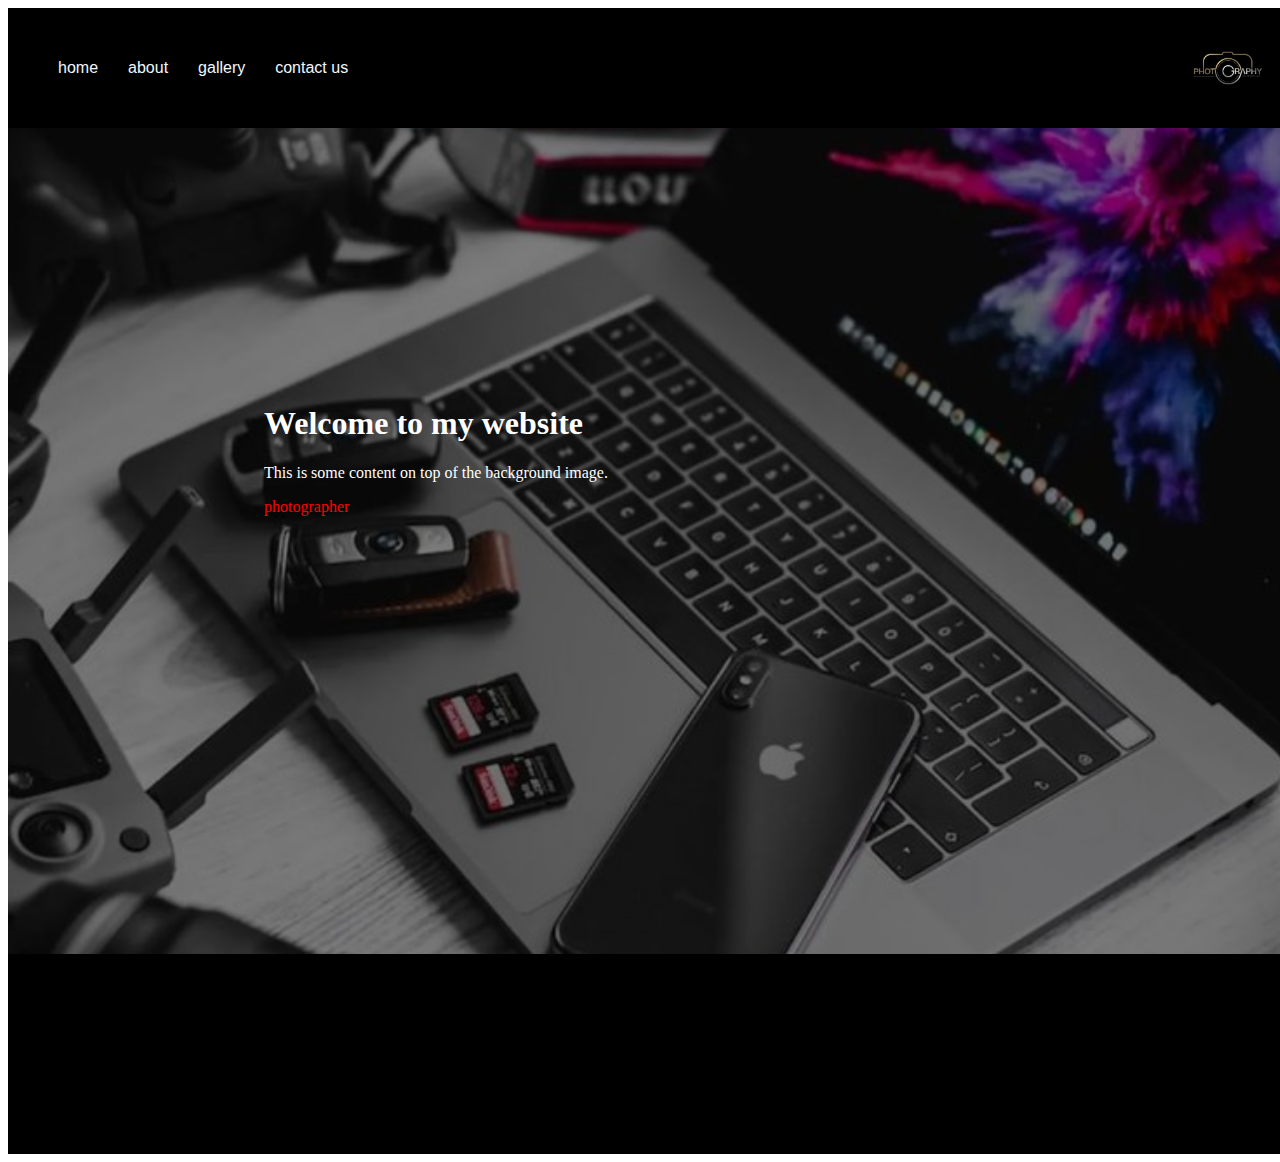
<file: index.html>
<!DOCTYPE html>
<html lang="en">
<head>
    <meta charset="UTF-8">
    <meta name="viewport" content="width=device-width, initial-scale=1.0">
    <link rel="stylesheet" href="style.css">
    <title>photographer</title>
</head>
<body>
    <div class="nav">
        <ul class="li">
            <li><a href="index.html" class="home">home</a></li>
            <li><a href="about.html">about</a></li>
            <li><a href="gallery.html" class="gallery">gallery</a></li>
            <li><a href="contact us.ht,l">contact us</a></li>
        </ul>
        <img src="logo.jpg" alt="logo" class="logo">
        <div >
            
        </div>
    </div>
    <div class="container">
        <h1>Welcome to my website</h1>
        <p>This is some content on top of the background image.</p>
    <div id="animation-container">  
        <div class="animated-element"> photographer</div>
    </div> 
         
      </div>


    <footer>
        &HilbertSpace;website
    </footer>
</body>
<script>
    const animationContainer = document.getElementById('animation-container');

// Start the animation
animationContainer.style.animationPlayState = 'running';

// Stop the animation
animationContainer.style.animationPlayState = 'paused';
</script>
</html>
</file>
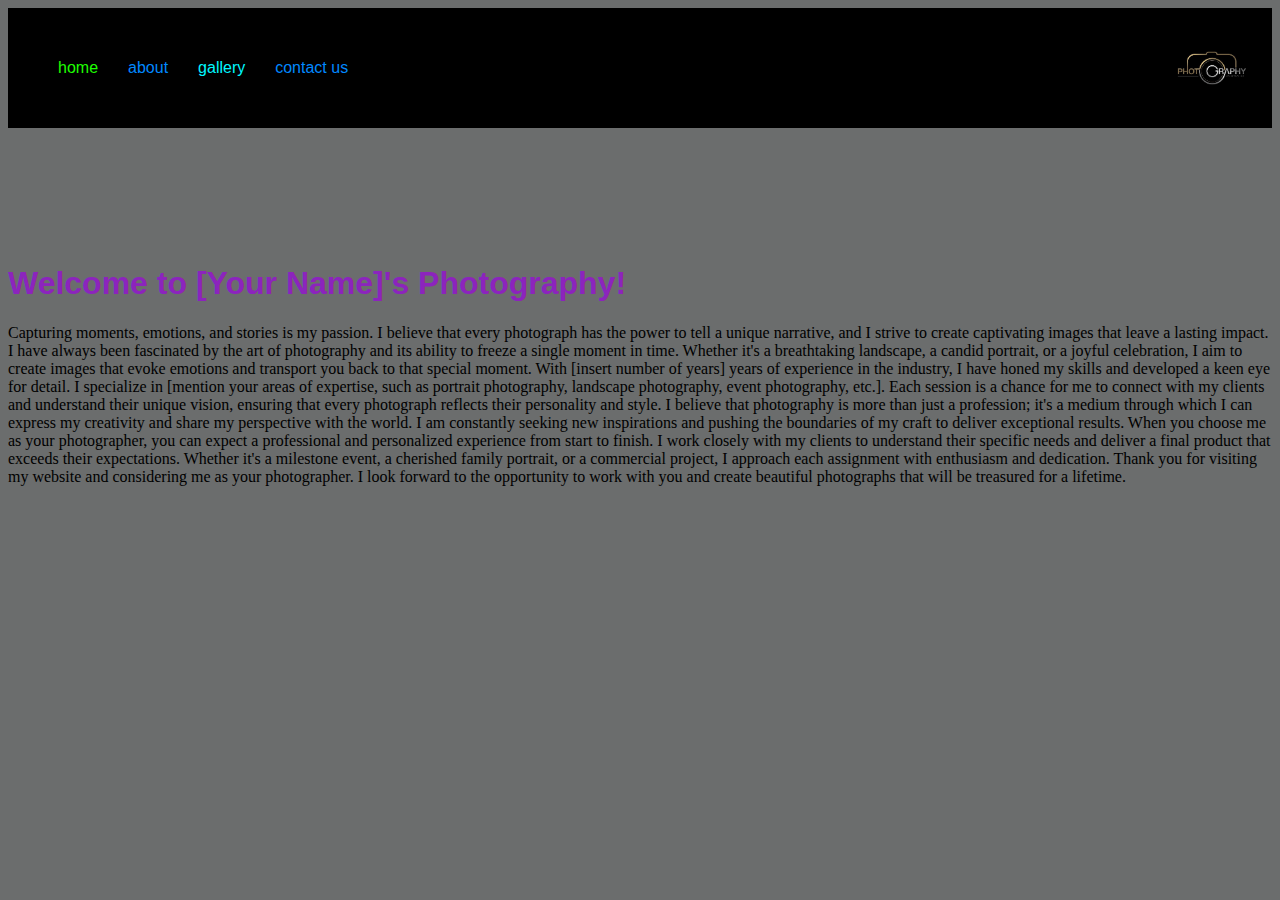
<file: about.html>
<!DOCTYPE html>
<html lang="en">
<head>
    <meta charset="UTF-8">

    <link rel="stylesheet" href="about.css">
    <meta name="viewport" content="width=device-width, initial-scale=1.0">
    <title>about</title>
</head>
<body>
    <div class="nav">
        <ul class="li">
            <li><a href="index.html" class="home">home</a></li>
            <li><a href="about.html">about</a></li>
            <li><a href="gallery.html" class="gallery">gallery</a></li>
            <li><a href="contact us.html">contact us</a></li>
        </ul>
        <img src="logo.jpg" alt="logo" class="logo">
        <div>
           
        </div>
    </div>
    <p class="about-p">
        <h1 class="h1-p">Welcome to [Your Name]'s Photography!</h1>

Capturing moments, emotions, and stories is my passion. I believe that every photograph has the power to tell a unique narrative, and I strive to create captivating images that leave a lasting impact.

I have always been fascinated by the art of photography and its ability to freeze a single moment in time. Whether it's a breathtaking landscape, a candid portrait, or a joyful celebration, I aim to create images that evoke emotions and transport you back to that special moment.

With [insert number of years] years of experience in the industry, I have honed my skills and developed a keen eye for detail. I specialize in [mention your areas of expertise, such as portrait photography, landscape photography, event photography, etc.]. Each session is a chance for me to connect with my clients and understand their unique vision, ensuring that every photograph reflects their personality and style.

I believe that photography is more than just a profession; it's a medium through which I can express my creativity and share my perspective with the world. I am constantly seeking new inspirations and pushing the boundaries of my craft to deliver exceptional results.

When you choose me as your photographer, you can expect a professional and personalized experience from start to finish. I work closely with my clients to understand their specific needs and deliver a final product that exceeds their expectations. Whether it's a milestone event, a cherished family portrait, or a commercial project, I approach each assignment with enthusiasm and dedication.

Thank you for visiting my website and considering me as your photographer. I look forward to the opportunity to work with you and create beautiful photographs that will be treasured for a lifetime.


    </p>
</body>
</html>
</file>
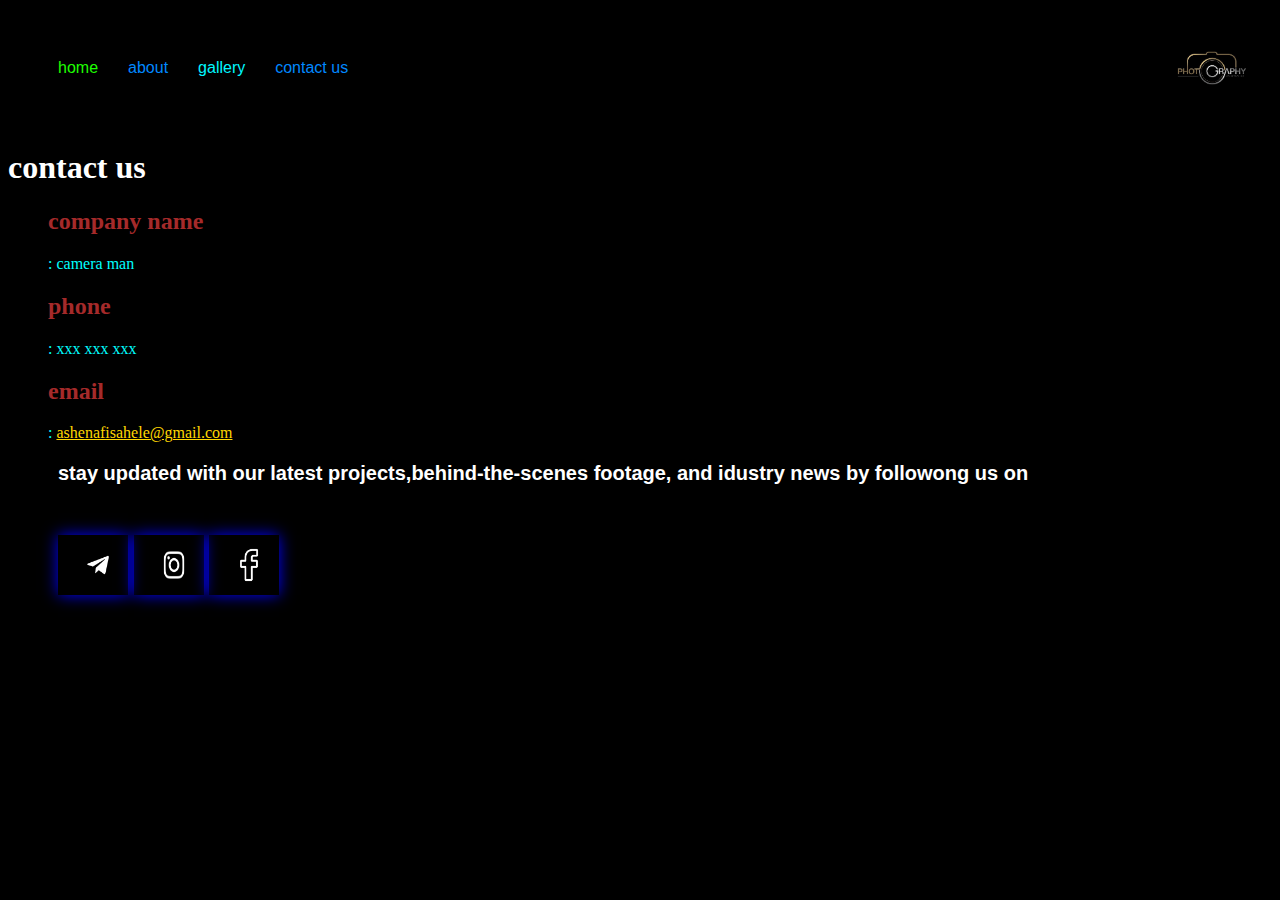
<file: contact us.html>
<!DOCTYPE html>
<html lang="en">
<head>
    <meta charset="UTF-8">
    <meta name="viewport" content="width=device-width, initial-scale=1.0">
    <title>Document</title>
    <link rel="stylesheet" href="contact us.css">
</head>
<body>
    <div class="contact2">
    <div class="nav">
        <ul class="li">
            <li><a href="index.html" class="home">home</a></li>
            <li><a href="about.html">about</a></li>
            <li><a href="gallery.html" class="gallery">gallery</a></li>
            <li><a href="#contact us">contact us</a></li>
        </ul>
        <img src="logo.jpg" alt="logo" class="logo">
    </div>
            <div>
                <h1>contact us</h1>
                <ul>
                    <li><h2>company name</h2>: camera man</li>
                    <li><h2>phone</h2>: xxx xxx xxx</li>
                    <li><h2>email</h2>: <a href="mailto:ashenafisahele@gmail.com" target="_blank" rel="r">ashenafisahele@gmail.com</a></li>
                    <li></li>
                </ul>
                <p>
                    stay updated with our latest projects,behind-the-scenes footage, and idustry news by followong us on <br>
                    <a href="https://t.me/atita4"><img src="telegram.jpg" alt=""></a>
                    <a href="https://www.instagram.com/p_a_b_l._.o"><img src="instagram.jpg" alt=""></a>
                    
                    <a href="https://www.facebook.com/atita atita"><img src="facebook.jpg" alt=""></a>
                </p>
            </div>
        </div>
</body>
</html>
</file>
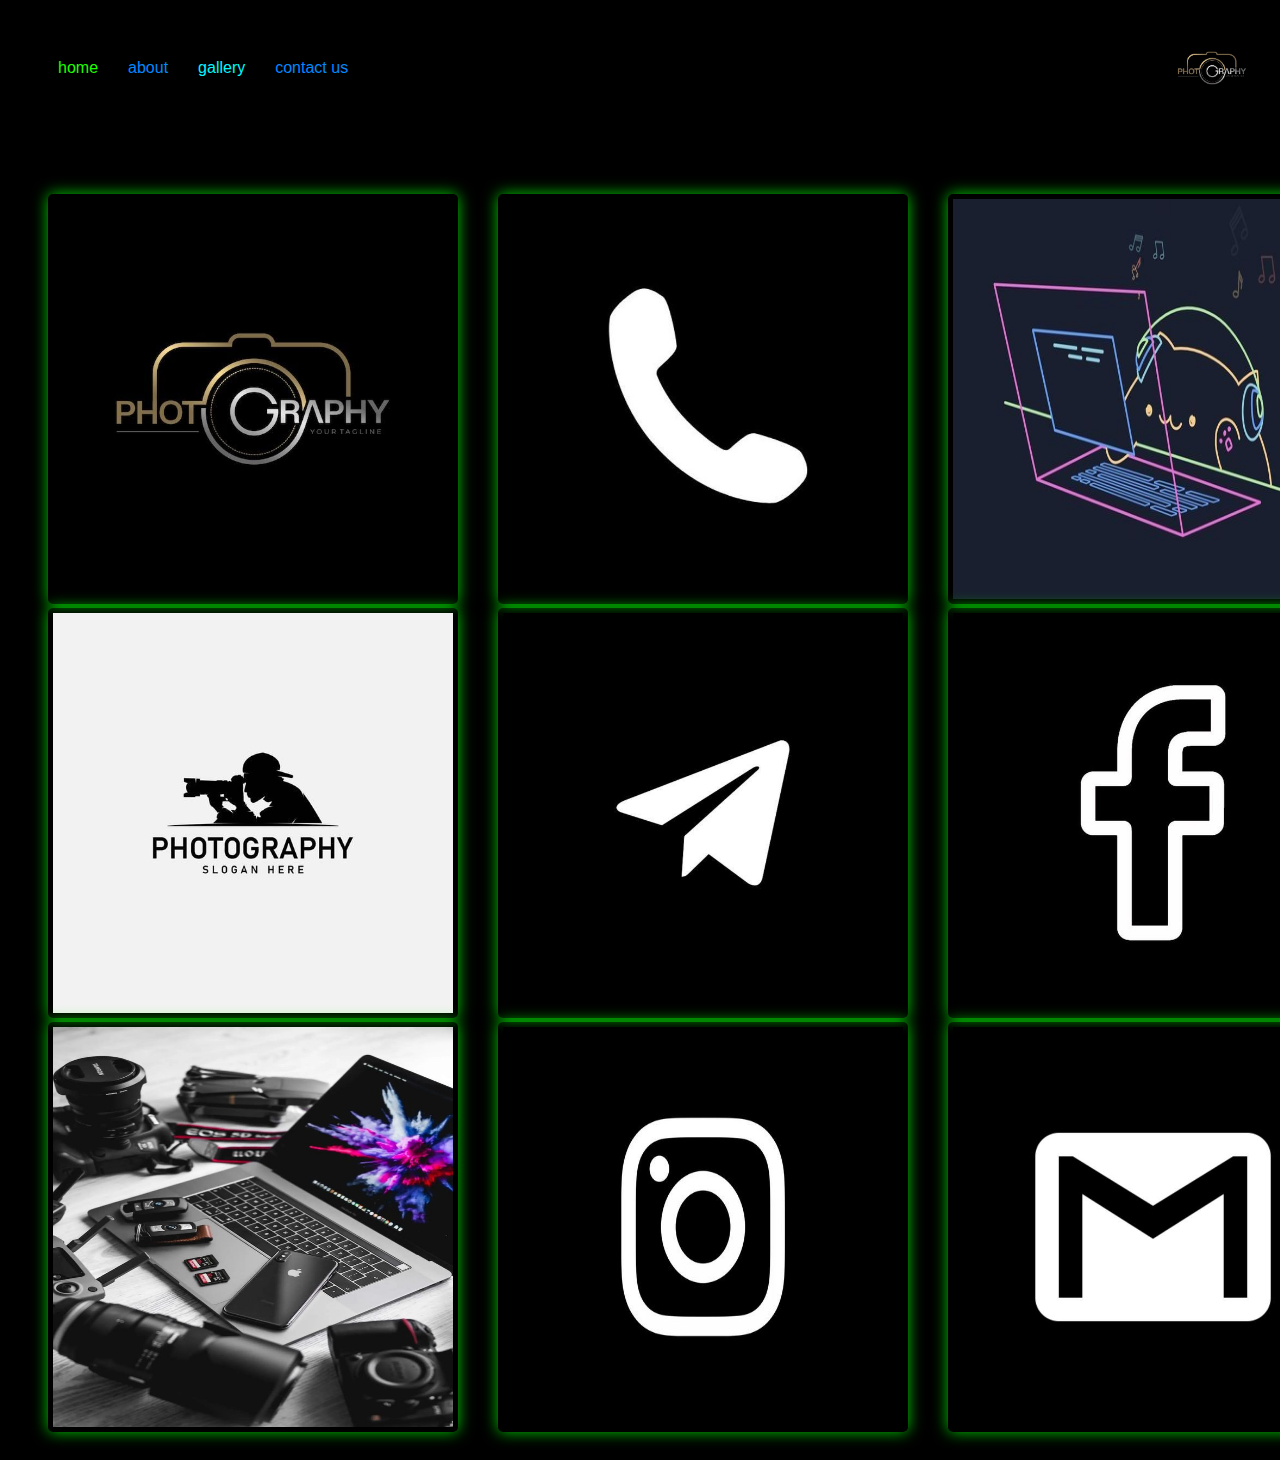
<file: gallery.html>
<!DOCTYPE html>
<html lang="en">
<head>
    <meta charset="UTF-8">
    <meta name="viewport" content="width=device-width, initial-scale=1.0">
    <link rel="stylesheet" href="gallery.css">
    <title>Document</title>
</head>
<body>
    <div class="container">
        <div class="nav">
            <ul class="li">
                <li><a href="index.html" class="home">home</a></li>
                <li><a href="about.html">about</a></li>
                <li><a href="gallery.html" class="gallery">gallery</a></li>
                <li><a href="contact us.html">contact us</a></li>
            </ul>
            <img src="logo.jpg" alt="logo" class="logo">
        </div>
            <div class="div2">
                <div>
                    <ul>
                        <li><img src="logo.jpg" alt=""></li>
                        <li><img src="logo1.jpg" alt=""></li>
                        <li><img src="photo.jpg" alt=""></li>
                        </ul>
                </div>
               <div>
                <ul>
                    <li><img src="phone.jpg" alt=""></li>
                    <li><img src="telegram.jpg" alt=""></li>
                    <li><img src="instagram.jpg" alt=""></li>
                </ul>
               </div>
            <div>
                <ul>
                    <li><img src="f7e428776e7f5471c4d0052360de41f7.jpg" alt=""></li>
                    <li><img src="facebook.jpg" alt=""></li>
                    <li><img src="email.jpg" alt=""></li>
                    </ul>
            </div>
            </div>
    </div>
        
</body>
</html>
</file>
<file: style.css>
body{
  width: 100%;
  height: 100%;
}
.nav{
 background-color: rgb(0, 0, 0); 
 padding: 10px;
 justify-content: flex-end;
 align-items: center;
 display: flex;
}
.li{
  list-style: none;
  display: flex;
  
}
.nav li{
  margin-right: 30px;
}
.nav li a{
  text-decoration: none;
  color: aliceblue;
  font-family: 'Franklin Gothic Medium', 'Arial Narrow', Arial, sans-serif;
}
.nav li:last-child{
  margin-right: 0px;
}

.logo{
  width: 100px;
  height: auto;
  margin-left: auto;
  object-fit: contain;
  
}
.nav li img{
  align-items: right;
}
.container{
    position: relative;
    margin-top: 0px;
    left: 40%;
}
#animation-container {
    width: 200px;
    height: 200px;
    
    position: relative;
  }
  
  .animated-element {
    color: #ff0000;
    width: 100px;
    height: 100px;
    position: absolute;
    animation-name: my-animation;
    animation-duration: 2s;
    animation-iteration-count: infinite;
  }
  
  @keyframes my-animation {
    0% {
      transform: scale(1);
    }
    50% {
      transform: scale(1.2);
    }
    100% {
      transform: scale(1);
    }
  }
  .container {
    background-image: url(photo.jpg);
    
    object-fit: contain;
    background-position: center;
    background-size: cover;
    padding: 20%;
    left: 0px;
    top: 0px;
    background-repeat: no-repeat;
    
    z-index: 1;
  }
  
  .container h1, .container p {
    position: relative;
    z-index: 1;
    color: white;
  }
  
  .container::before {
    content: '';
    position: absolute;
    top: 0;
    left: 0;
    right: 0;
    bottom: 0;
    background-color: rgba(0, 0, 0, 0.5);
    z-index: 0;
  }
  footer{
    background-color: black;
    height: 200px;
  }
  @media (min-width:768px) and (max-width: 1024px){
footer{
  
  left: 20px;
  
  font-size: 50px;
  height: 300px;
  color: rgb(253, 253, 253);
  padding-top: 20%;
  padding-left: 40%;
  background-color: rgb(0, 0, 0);
  
}
.container{
  background-size: 100%;
}
.nav{
  background-color: black ;
}
.nav li .home{
  text-decoration: none;
  color: rgb(0, 162, 255);
  font-family: 'Franklin Gothic Medium', 'Arial Narrow', Arial, sans-serif;
}
.nav li .gallery{
  text-decoration: none;
  color: rgb(255, 0, 0);
  font-family: 'Franklin Gothic Medium', 'Arial Narrow', Arial, sans-serif;
}
  }
</file>
<file: about.css>
body{
    background-color: rgb(107, 109, 109);
}
.nav{
    background-color: rgb(0, 0, 0); 
    padding: 10px;
    justify-content: flex-end;
    align-items: center;
    display: flex;
   }
   .li{
     list-style: none;
     display: flex;
     
   }
   .nav li{
     margin-right: 30px;
   }
   .nav li a{
     text-decoration: none;
     color: rgb(0, 136, 255);
     font-family: 'Franklin Gothic Medium', 'Arial Narrow', Arial, sans-serif;
   }
   .nav li:last-child{
     margin-right: 0px;
   }
   
   .logo{
     width: 100px;
     height: auto;
     margin-left: auto;
     object-fit: contain;
     
   }
   .nav li img{
     align-items: right;
   }
.about-p {
    color: rgb(231, 0, 0);
    padding-top: 100px;
    padding-left: 50px;
}
.nav li .home{
    text-decoration: none;
    color: rgb(30, 255, 0);
    font-family: 'Franklin Gothic Medium', 'Arial Narrow', Arial, sans-serif;}
    .nav li .gallery{
        text-decoration: none;
        color: rgb(0, 247, 255);
        font-family: 'Franklin Gothic Medium', 'Arial Narrow', Arial, sans-serif;}
.h1-p{
    color: rgb(140, 36, 189);
    font-family: 'Gill Sans', 'Gill Sans MT', Calibri, 'Trebuchet MS', sans-serif;
}
</file>
<file: contact us.css>
body{
    background-color: rgb(0, 0, 0);
}
.nav{
    background-color: rgb(0, 0, 0); 
    padding: 10px;
    justify-content: flex-end;
    align-items: center;
    display: flex;
   }
   .li{
     list-style: none;
     display: flex;
     
   }
   .nav li{
     margin-right: 30px;
   }
   .nav li a{
     text-decoration: none;
     color: rgb(0, 136, 255);
     font-family: 'Franklin Gothic Medium', 'Arial Narrow', Arial, sans-serif;
   }
   .nav li:last-child{
     margin-right: 0px;
   }
   
   .logo{
     width: 100px;
     height: auto;
     margin-left: auto;
     object-fit: contain;
     
   }
   .nav li img{
     align-items: right;
   }
   .about-p {
    color: rgb(231, 0, 0);
    padding-top: 100px;
    padding-left: 50px;
}
.nav li .home{
    text-decoration: none;
    color: rgb(30, 255, 0);
    font-family: 'Franklin Gothic Medium', 'Arial Narrow', Arial, sans-serif;}
    .nav li .gallery{
        text-decoration: none;
        color: rgb(0, 247, 255);
        font-family: 'Franklin Gothic Medium', 'Arial Narrow', Arial, sans-serif;}

.contact2{
    display: flex;
    flex-direction: column;
}
p a img{
    margin-top: 50px;
    width: 50px;
    height: 50px;
    padding-left: 10px;
    border: 5px solid transparent;
    box-shadow:0px 0px 15px blue;
}
div ul{
    list-style-type: none;
    color: aqua;
}
div ul h2{
    color: brown;
}
p{
    font-weight: bolder;
    color: white;
    padding-left: 50px;
    font-size: 20px;
    font-family: 'Segoe UI', Tahoma, Geneva, Verdana, sans-serif;
}
div h1{
    color: white;
}
li a{
    color: gold;
}
</file>
<file: gallery.css>
body{
    background-color: rgb(0, 0, 0);
    
}

.nav{
    background-color: rgb(0, 0, 0); 
    padding: 10px;
    justify-content: flex-end;
    align-items: center;
    display: flex;
   }
   .li{
     list-style: none;
     display: flex;
     
   }
   .nav li{
     margin-right: 30px;
   }
   .nav li a{
     text-decoration: none;
     color: rgb(0, 136, 255);
     font-family: 'Franklin Gothic Medium', 'Arial Narrow', Arial, sans-serif;
   }
   .nav li:last-child{
     margin-right: 0px;
   }
   
   .logo{
     display: none;
     
   }
   .nav li img{
    align-items: right;
   }
.about-p {
    color: rgb(231, 0, 0);
    padding-top: 100px;
    padding-left: 50px;
}
.nav li .home{
    text-decoration: none;
    color: rgb(30, 255, 0);
    font-family: 'Franklin Gothic Medium', 'Arial Narrow', Arial, sans-serif;}
    .nav li .gallery{
        text-decoration: none;
        color: rgb(0, 247, 255);
        font-family: 'Franklin Gothic Medium', 'Arial Narrow', Arial, sans-serif;}
        /*gallery*/
.container1{
    display: flex;
    flex-direction: column;
}

.div2 ul li img{
    width: 200px;
    height: 200px;
    border: 5px solid transparent;
    border-radius: 5px;
    box-shadow: 0px 0px 15px rgba(0, 255, 0, 0.8);
}
.div2 ul li img:hover{
box-shadow: 0px 0px 25px rgb(4, 0, 255);
transform: scale(1.1);
}
@media (min-width:1024px){
    .div2{
        display: flex;
        flex-direction: row;
        top: 20px;
        padding-top: 50px;
    }
    .div2 ul li img{
        width: 400px;
        height: 400px;  
    }
    .logo{
        display: inline;
        width: 100px;
     height: auto;
     margin-left: auto;
     object-fit: contain;
    }
}
</file>
